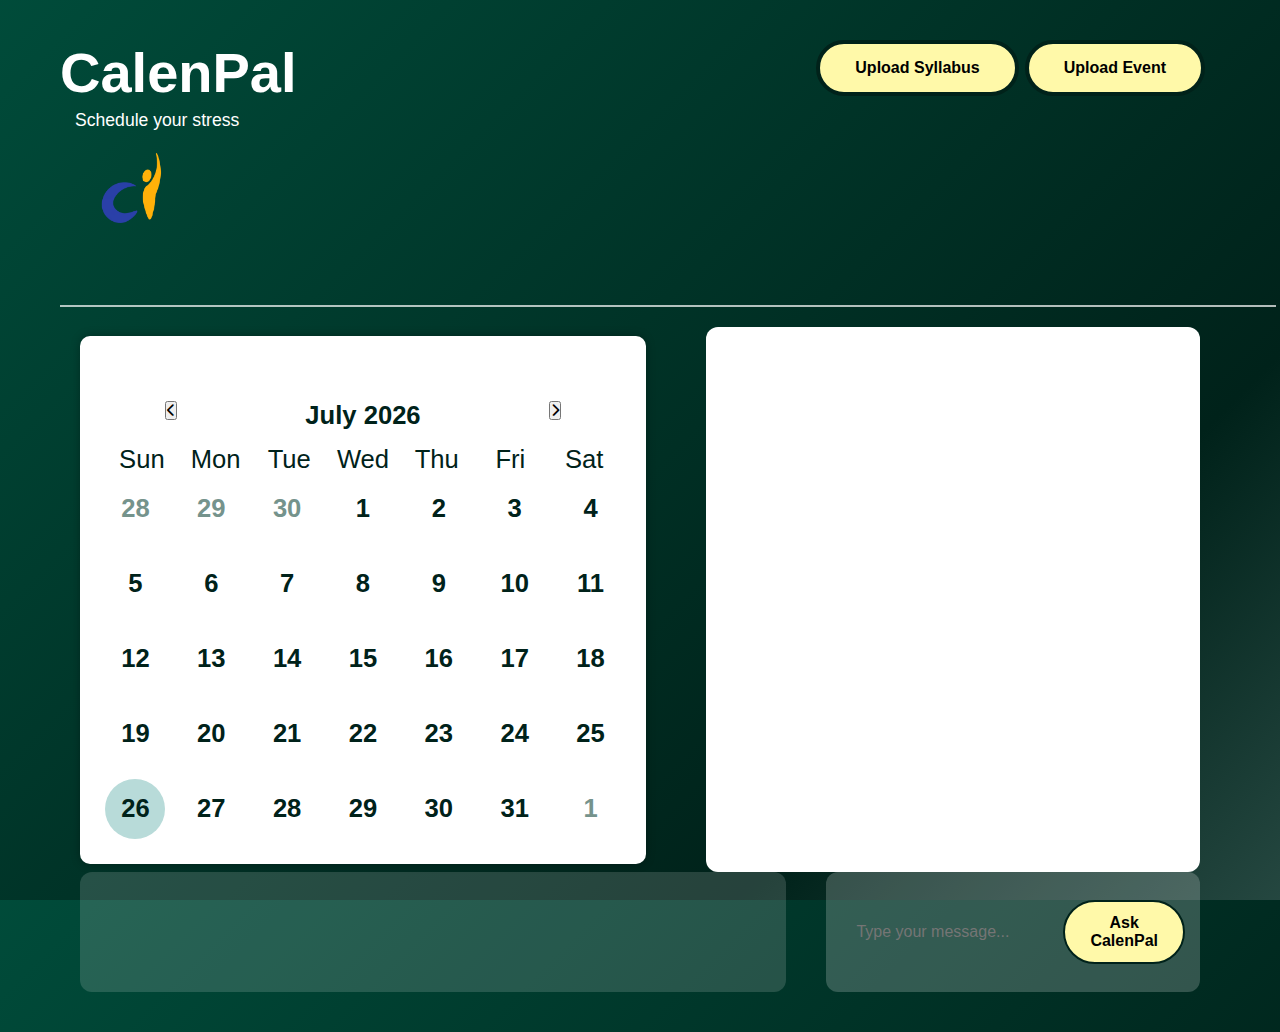
<file: framework/index.html>
<!DOCTYPE html>
<html lang="en">

<head>
  <meta name="viewport" content="width=device-width, initial-scale=1.0">
  <link rel="stylesheet" href="..\static\style.css" ;>

  <meta charset="UTF-8">
  <title>CalenPal</title>
  <link rel="stylesheet" href="https://cdnjs.cloudflare.com/ajax/libs/font-awesome/6.4.0/css/all.min.css">
</head>


<!-- BODY -->


<body>
  <!-- Header -->
  <div class="header">

    <div class="left">
      <div class="titleAndSubtitle">
        <div class="title">CalenPal</div>
        <div class="subtitle" style="padding-left:15px;">Schedule your stress</div>
      </div>

      <img src="../static/logo.png" alt="Logo" class="logo" style="width: 150px; height: auto;">
    </div>


    <input type="file" id="fileInput" style="display:none;">
    <div class="upload-group">
      <button id="uploadBtn" class="upload-btn">Upload Syllabus</button>
      <button id="uploadBtnE" class="upload-btn">Upload Event</button>
    </div>
  </div>




  <!-- Dialog for adding event -->
  <dialog id="eventDialog">
    <h2>Upload Event Details</h2>
    <form id="eventUploadForm" method="dialog">
      <label for="eventTitle">Event Title:</label>
      <input type="text" id="eventTitle" name="eventTitle" required><br><br>

      <label for="eventDate">Event Date:</label>
      <input type="date" id="eventDate" name="eventDate" required><br><br>

      <label for="eventDesc">Event Description:</label>
      <textarea id="eventDesc" name="eventDesc" rows="4" cols="50"></textarea><br><br>
      <div class="slidecontainer">
        <label for="StressLevel">Stress Level:</label>
        <span id="sliderValue">5</span>
        <input type="range" min="1" max="10" value="5" class="slider" id="myRange">
      </div>
      <style>
        .importance-fieldset {
          padding: 10px 0;
          display: flex;
          gap: 30px;
          /* space between choices */
          align-items: center;
          /* space above and below the fieldset */
        }
      </style>
      <fieldset class="importance-fieldset">
        <legend>Important?</legend>
        <label><input type="radio" name="importance" value="low"> Low</label>
        <label><input type="radio" name="importance" value="medium"> Medium</label>
        <label><input type="radio" name="importance" value="high"> High</label>
      </fieldset>
      <button type="submit" class="upload-btn">Submit Event</button>
      <button type="button" id="closeDialog" class="upload-btn">Close</button>

    </form>
  </dialog>
  <hr>

  <!-- Main Layout -->
  <div class="main">

    <!-- Calendar will be loaded here -->

    <div class="calendar">
      <div class="header">
        <button id="prevBtn">
          <i class="fa-solid fa-chevron-left"></i>
        </button>
        <div class="month-year" id="monthYear"></div>
        <button id="nextBtn">
          <i class="fa-solid fa-chevron-right"></i>
        </button>
      </div>
      <div class="days">
        <div class="day">Sun</div>
        <div class="day">Mon</div>
        <div class="day">Tue</div>
        <div class="day">Wed</div>
        <div class="day">Thu</div>
        <div class="day">Fri</div>
        <div class="day">Sat</div>
      </div>
      <div class="dates" id="dates"></div>
    </div>

    <script src="..\static\script.js"></script>


    <!-- Main White Box -->
    <div class="content-box" id="eventsBox">

    </div>
  </div>

  <!-- Bottom -->
  <div class="bottom">
    <!-- Output box (fixed height, scrollable) -->
    <div id="responseBox" class="response-box"></div>

    <!-- Input bar -->
    <form id="askForm" class="input-bar">
      <input type="text" id="askInput" placeholder="Type your message..." required>
      <button type="submit" class="ask-btn">Ask CalenPal</button>
    </form>
  </div>


  <script>

    // Handle ask form submit
    document.getElementById("askForm").addEventListener("submit", async function (event) {
      event.preventDefault();

      const message = document.getElementById("askInput").value;

      try {
        const response = await fetch("/ask-agent", {
          method: "POST",
          headers: { "Content-Type": "application/json" },
          body: JSON.stringify({ query: message })
        });

        const data = await response.json();
        console.log("Backend response:", data);

        // Show only latest response
        document.getElementById("responseBox").innerText = JSON.parse(data).body || "No response";
      } catch (error) {
        console.error("Error:", error);
      }

      document.getElementById("askInput").value = "";
    });

  </script>

  <script>
    const uploadBtn = document.getElementById('uploadBtn');
    const fileInput = document.getElementById('fileInput');

    uploadBtn.addEventListener('click', (e) => {
      e.preventDefault();
      fileInput.click();
    });

    fileInput.addEventListener('change', async (e) => {
      if (fileInput.files.length > 0) {
        console.log('Selected file:', fileInput.files[0]);
        const file = e.target.files[0];
        const formData = new FormData();
        formData.append('file', file);

        const res = await fetch("/upload-syllabus", {
          method: "POST",
          body: formData
        });

        const data = await res.json();
        console.log("Syllabus processed:", data);
        alert("Added ${data.added} events from syllabus!");
      }
    });
  </script>


</body>

</html>
</file>
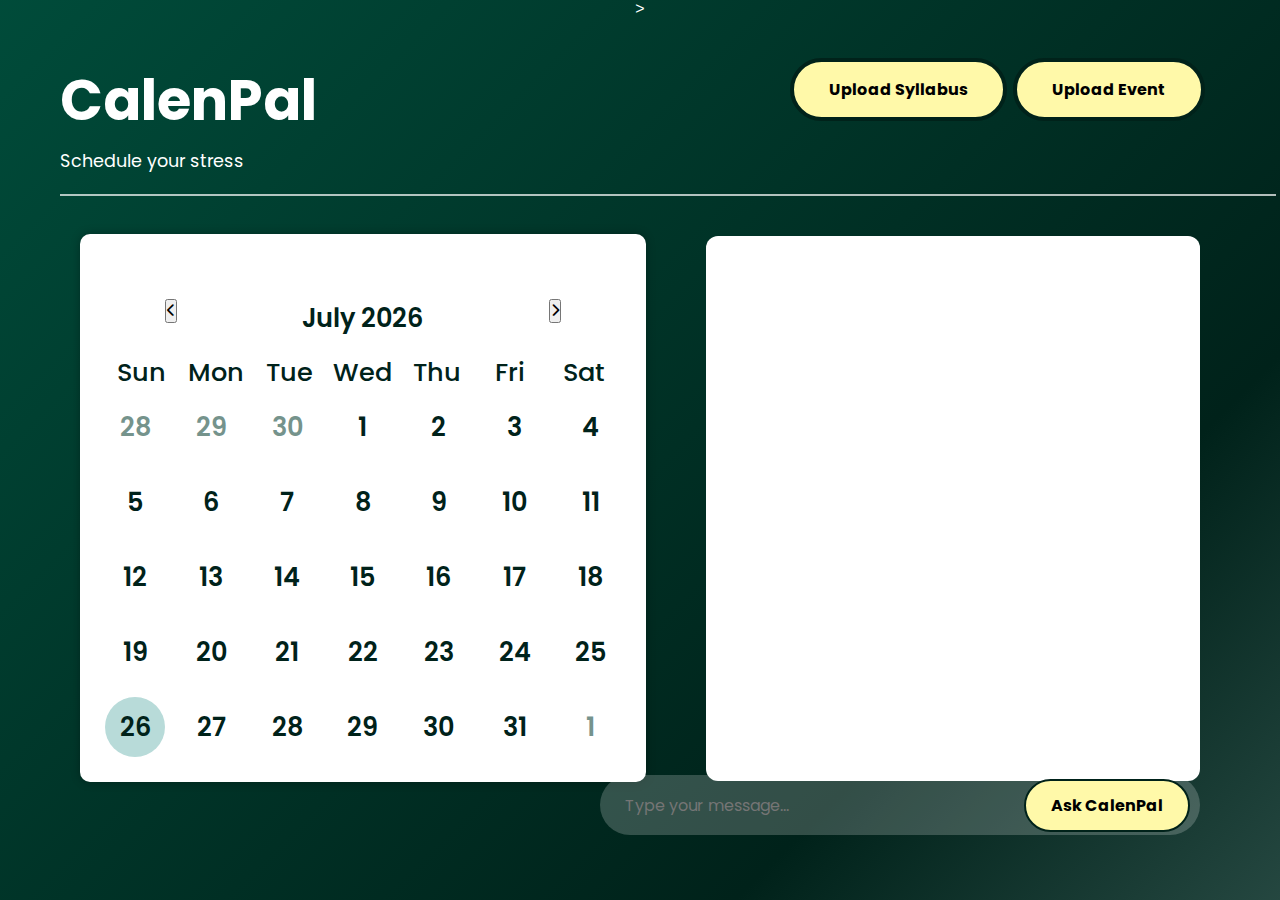
<file: frontend/index.html>
<!DOCTYPE html>
<html lang="en">
<head>
    <meta name = "viewport" content = "width=device-width, initial-scale=1.0">
    <link rel = "stylesheet" href = "style.css">
  
    <meta charset="UTF-8">
  <title>CalenPal</title>
  <link rel="stylesheet" href="https://cdnjs.cloudflare.com/ajax/libs/font-awesome/6.4.0/css/all.min.css">
  <style>
    body {
      margin: 0;
      font-family: Arial, sans-serif;
      color: white;
      height: 100vh;
      width: 100vw;
      overflow: hidden; /* removes scrollbars */
      display: flex;
      flex-direction: column;
    }

    /* Header Section */
    .header {
      width: 100%;
      display: flex;
      justify-content: space-between;
      align-items: flex-start;
      padding: 40px 60px 10px 60px;
    }

    .title {
      font-size: 3.5rem;
      font-weight: bold;
      margin-bottom: 5px;
    }

    .subtitle {
      font-size: 1.1rem;
    }

    .upload-btn {
      background-color: #fff9a9;
      border: 4px solid #00221A;
      padding: 15px 35px;
      border-radius: 50px;
      font-weight: bold;
      cursor: pointer;
      font-size: 1rem;
      color: #000;
      transition: background 0.3s ease;
      transform: translateX(-15px);
    }

    .upload-btn:hover {
      background-color: #ffe44c;
    }

    hr {
      width: 95%;
      border: none;
      border-top: 2px solid rgba(255, 255, 255, 0.7);
      margin: 10px auto 20px 60px;
    }

    /* Main Layout */
    .main {
      flex: 1;
      width: 100%;
      display: flex;
      justify-content: center;
      align-items: center;
      gap: 60px; /* space between calendar and white box */
      padding: 0 80px;
    }

    /* Calendar container */
    #calendarContainer {
      background: rgba(255, 255, 255, 0.1);
      border-radius: 12px;
      padding: 20px;
      color: white;
    }

    /* White box */
    .content-box {
      width: 700px;
      height: 545px;
      background: white;
      border-radius: 12px;
      color: black;
      padding: 20px;
      box-sizing: border-box;
      top: 245px;
      right: 100px;
    }

    /* Bottom input bar */
    .bottom {
      width: 100%;
      display: flex;
      justify-content: flex-end;
      padding: 0 80px 40px 0;
    }

    .input-bar {
      width: 600px;
      height: 60px;
      background: rgba(255, 255, 255, 0.2);
      border-radius: 50px;
      display: flex;
      align-items: center;
      padding: 5px 10px;
      transform: translateY(-25px);
    }

    .input-bar input {
      flex: 1;
      height: 100%;
      border: none;
      outline: none;
      background: transparent;
      color: white;
      font-size: 1rem;
      padding-left: 15px;
    }

    .ask-btn {
      background-color: #fff9a9;
      border: 2px solid #00221A;
      border-radius: 50px;
      padding: 12px 25px;
      font-weight: bold;
      font-size: 1rem;
      cursor: pointer;
      transition: background 0.3s ease;
    }

    .ask-btn:hover {
      background-color: #ffe44c;
    }

    @import url("https://fonts.googleapis.com/css2?family=Inter:ital,opsz,wght@0,14..32,100..900;1,14..32,100..900&family=Poppins:ital,wght@0,100;0,200;0,300;0,400;0,500;0,600;0,700;0,800;0,900;1,100;1,200;1,300;1,400;1,500;1,600;1,700;1,800;1,900&display=swap");
    * {
        margin: 0;
        padding: 0;
        box-sizing: border-box;
        font-family: "Poppins", sans-serif;
    }

    body {
        min-height: 100vh;
        display: flex;
        align-items: center;
        justify-content: center;
        background: linear-gradient(135deg, #00674F -50%, #00221A , #B8DBD9 200%);
    }

    .upload-group {
        display: flex;
        gap: 6px;
    }
    .calendar {
        width: 800px;
        height: auto;
        display: flex;
        flex-direction: column;
        padding: 25px;
        background: #fff;
        border-radius: 10px;
        box-shadow: 0 0 10px rgba(0, 0, 0, 0.3);
        font-size: 1.6rem;
    }

    .header2 {
        display: flex;
        justify-content: space-between;
        align-items: center;
        padding: 10px;
    }

    .month-year {
        flex: 1;
        text-align: center;
        font-weight: 600;
        width: 200px;
        color: #00221A;
    }

    .days {
        display:grid;
        grid-template-columns: repeat(7, 1fr);
    }

    .day {
        text-align: center;
        padding: 5px;
        color: #00221A;
        font-weight: 500;
    }

    .dates {
        display:grid;
        grid-template-columns: repeat(7, 1fr);
        gap: 15px;
        color: #00221A;
    }

    .date{
        display: flex;
        align-items: center;
        justify-content: center;
        text-align: center;
        padding: 10px;
        margin: auto;
        cursor: pointer;
        font-weight: 600;
        border-radius: 50%;
        width: 60px;
        height: 60px;
        transition: 0.2s;
    }

    .date:hover,
    .date.active{
        background: #B8DBD9;
        color: #00221A;
    }

    .date.inactive{
        color: #75938c;
    }

    .date.inactive:hover {
        background: #ffffff;
    }

    /*event addition*/
    /*
    table {
    width: 100%;
    border-collapse: collapse;
    }

    th, td {
    padding: 10px;
    text-align: center;
    border: 1px solid #ccc;
    }

    th {
    background-color: #f2f2f2;
    font-weight: bold;
    }

    td:hover {
    background-color: #f5f5f5;
    }

    */
  </style>
</head>


<!-- BODY -->>


<body>
  <!-- Header -->
  <div class="header">
    <div>
      <div class="title">CalenPal</div>
      <div class="subtitle">Schedule your stress</div>
    </div>

    <input type="file" id="fileInput" style="display:none;">
  <div class="upload-group">
    <button id="uploadBtn"  class="upload-btn">Upload Syllabus</button>
    <button id="uploadBtnE" class="upload-btn">Upload Event</button>
  </div>
</div>
  <hr>

  <!-- Main Layout -->
  <div class="main">
    <!-- Calendar will be loaded here -->
       
    <div class="calendar">
        <div class="header">
            <button id="prevBtn">
                <i class="fa-solid fa-chevron-left"></i>
            </button>
            <div class="month-year" id="monthYear"></div>
            <button id="nextBtn">
                <i class="fa-solid fa-chevron-right"></i>
            </button>
        </div>
        <div class="days">
            <div class="day">Sun</div>
            <div class="day">Mon</div>
            <div class="day">Tue</div>
            <div class="day">Wed</div>
            <div class="day">Thu</div>
            <div class="day">Fri</div>
            <div class="day">Sat</div>
        </div>
        <div class="dates" id="dates"></div>
    </div>

    <script src="script.js"></script>

    <!-- Main White Box -->
    <div class="content-box" id="eventsBox">
      
    </div>
  </div>

  <!-- Bottom Input -->
  <div class="bottom">
    <form id="askForm" class="input-bar">
      <input type="text" id="askInput" placeholder="Type your message..." required>
      <button type="submit" class="ask-btn">Ask CalenPal</button>
    </form>
  </div>

  <script>

    // Handle ask form submit
    document.getElementById("askForm").addEventListener("submit", async function(event) {
      event.preventDefault();

      const message = document.getElementById("askInput").value;

      try {
        const response = await fetch("/ask-agent", {
          method: "POST",
          headers: { "Content-Type": "application/json" },
          body: JSON.stringify({ query: message })
        });

        const data = await response.json();
        console.log("Backend response:", data);

        // Show only latest response
        document.getElementById("responseBox").innerText = data.reply || "No response";
      } catch (error) {
        console.error("Error:", error);
      }

      document.getElementById("askInput").value = "";
    });
  </script>
</body>
</html>
</file>
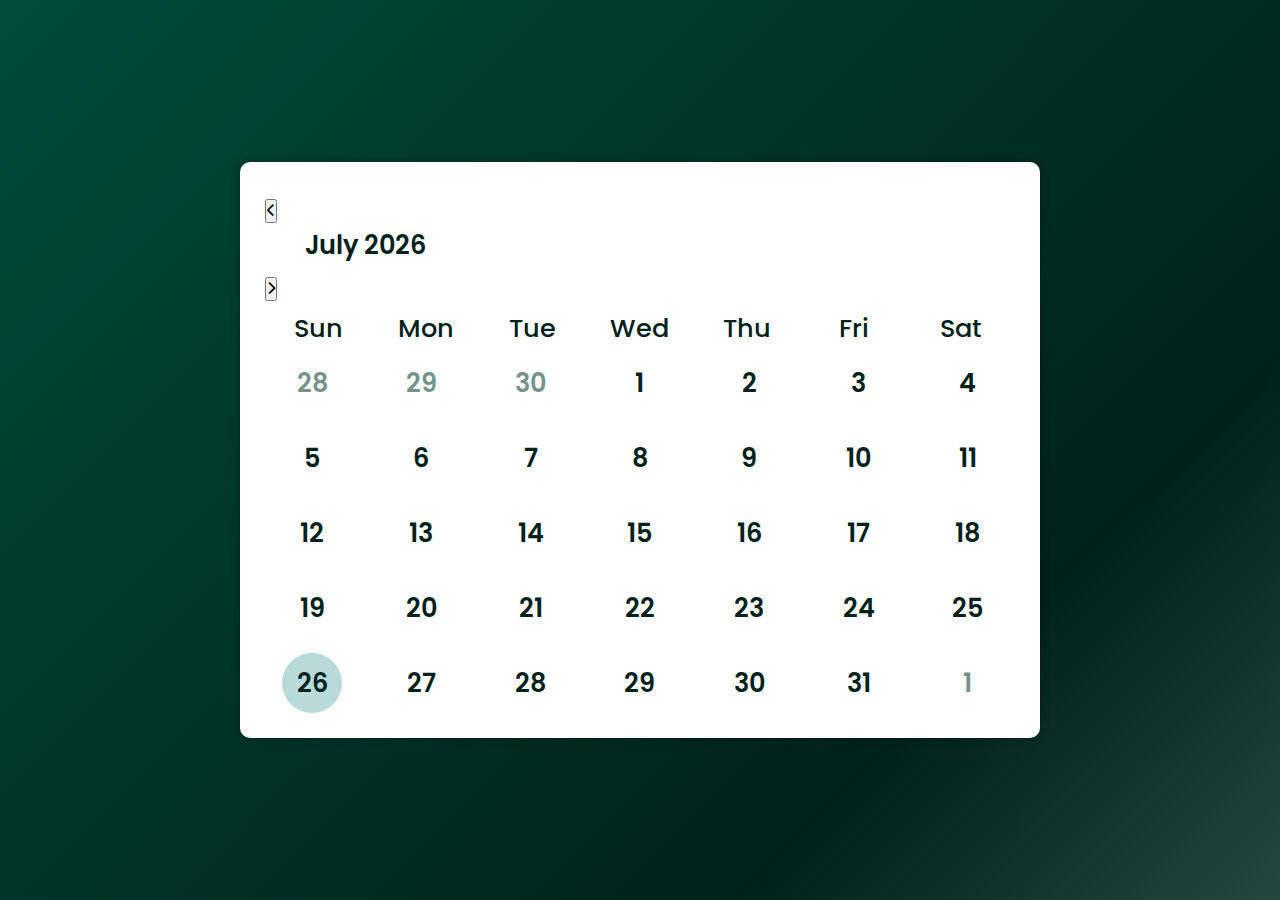
<file: frontend/calendar.html>
<!DOCTYPE html>
<html lang = "en">
    <head>
        <meta charset = "UTF-8">
        <meta name = "viewport" content = "width=device-width, initial-scale=1.0">
        <!--<title>Document</title> -->
        <link rel = "stylesheet" href = "https://cdnjs.cloudflare.com/ajax/libs/font-awesome/6.4.0/css/all.min.css">
        <link rel = "stylesheet" href = "style.css">
        <title>Calender</title>
    </head>

    <body>
        <div class="calendar">
            <div class="header">
                <button id="prevBtn">
                    <i class="fa-solid fa-chevron-left"></i>
                </button>
                <div class="month-year" id="monthYear"></div>
                <button id="nextBtn">
                    <i class="fa-solid fa-chevron-right"></i>
                </button>
            </div>
            <div class="days">
                <div class="day">Sun</div>
                <div class="day">Mon</div>
                <div class="day">Tue</div>
                <div class="day">Wed</div>
                <div class="day">Thu</div>
                <div class="day">Fri</div>
                <div class="day">Sat</div>
            </div>
            <div class="dates" id="dates"></div>
        </div>

        <script src="script.js"></script>

    </body>
</html>
</file>
<file: frontend/style.css>
@import url("https://fonts.googleapis.com/css2?family=Inter:ital,opsz,wght@0,14..32,100..900;1,14..32,100..900&family=Poppins:ital,wght@0,100;0,200;0,300;0,400;0,500;0,600;0,700;0,800;0,900;1,100;1,200;1,300;1,400;1,500;1,600;1,700;1,800;1,900&display=swap");
* {
    margin: 0;
    padding: 0;
    box-sizing: border-box;
    font-family: "Poppins", sans-serif;
}

body {
    min-height: 100vh;
    display: flex;
    align-items: center;
    justify-content: center;
    background: linear-gradient(135deg, #00674F -50%, #00221A , #B8DBD9 200%);
}

.calendar {
    width: 800px;
    height: auto;
    display: flex;
    flex-direction: column;
    padding: 25px;
    background: #fff;
    border-radius: 10px;
    box-shadow: 0 0 10px rgba(0, 0, 0, 0.3);
    font-size: 1.6rem;
}

.header2 {
    display: flex;
    justify-content: space-between;
    align-items: center;
    padding: 10px;
}

.month-year {
    flex: 1;
    text-align: center;
    font-weight: 600;
    width: 200px;
    color: #00221A;
}

.days {
    display:grid;
    grid-template-columns: repeat(7, 1fr);
}

.day {
    text-align: center;
    padding: 5px;
    color: #00221A;
    font-weight: 500;
}

.dates {
    display:grid;
    grid-template-columns: repeat(7, 1fr);
    gap: 15px;
    color: #00221A;
}

.date{
    display: flex;
    align-items: center;
    justify-content: center;
    text-align: center;
    padding: 10px;
    margin: auto;
    cursor: pointer;
    font-weight: 600;
    border-radius: 50%;
    width: 60px;
    height: 60px;
    transition: 0.2s;
}

.date:hover,
.date.active{
    background: #B8DBD9;
    color: #00221A;
}

.date.inactive{
    color: #75938c;
}

.date.inactive:hover {
    background: #ffffff;
}

/*event addition*/
/*
table {
  width: 100%;
  border-collapse: collapse;
}

th, td {
  padding: 10px;
  text-align: center;
  border: 1px solid #ccc;
}

th {
  background-color: #f2f2f2;
  font-weight: bold;
}

td:hover {
  background-color: #f5f5f5;
}

*/
</file>
